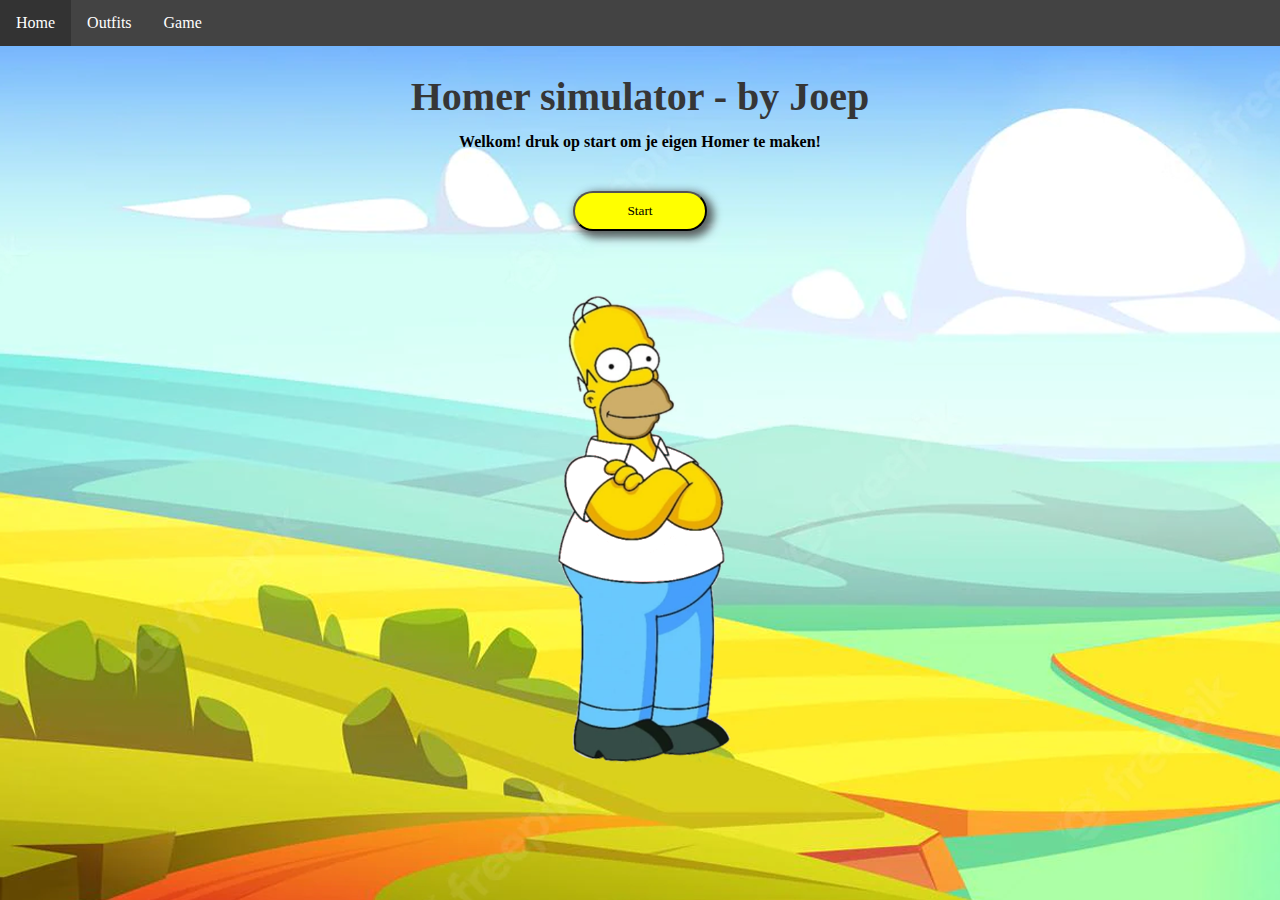
<file: index.html>
<!DOCTYPE html>
<html lang="en">

<head>
  <meta charset="UTF-8" />
  <meta http-equiv="X-UA-Compatible" content="IE=edge" />
  <meta name="viewport" content="width=device-width, initial-scale=1.0" />
  <title>Pocket Homer</title>
  <link rel="stylesheet" href="style.css" />
  <link rel="shortcut icon" href="#">
</head>

<body>

  <header>
    <nav>
      <ul>
        <li><a href="index.html">Home</a></li>
        <li><a href="outfit.html">Outfits</a></li>
        <li><a href="game.html">Game</a></li>
      </ul>
    </nav>
  </header>

  <main>
    <h1>Homer simulator - by Joep</h1>
    <h2>Welkom! druk op start om je eigen Homer te maken!</h2>

    <a href="outfit.html">
      <button id="startHome">Start</button>
    </a>

    <div class="image-container">
      <img id="homer1" src="images/homer-normaal.png" alt="Afbeelding van homer simpson" />
    </div>

  </main>

</body>

</html>
</file>
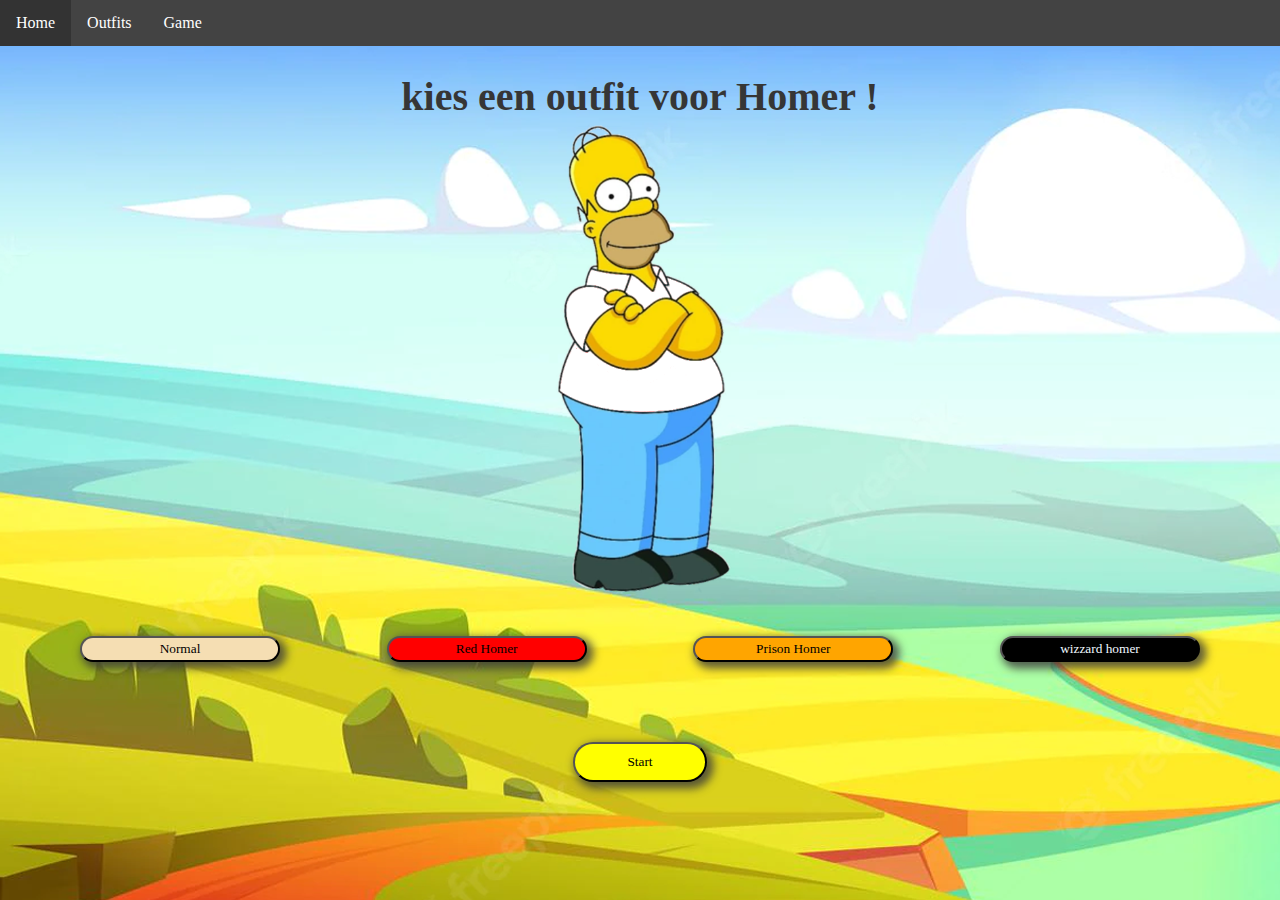
<file: outfit.html>
<!DOCTYPE html>
<html lang="en">

<head>
  <meta charset="UTF-8" />
  <meta http-equiv="X-UA-Compatible" content="IE=edge" />
  <meta name="viewport" content="width=device-width, initial-scale=1.0" />
  <title>Pocket Homer</title>
  <link rel="stylesheet" href="style.css" />
  <link rel="shortcut icon" href="#">
</head>


<body class="pre">
  <header>
    <nav>
      <ul>
        <li><a href="index.html">Home</a></li>
        <li><a href="outfit.html">Outfits</a></li>
        <li><a href="game.html">Game</a></li>
      </ul>
    </nav>
  </header>
  <main>

    <h1>kies een outfit voor Homer !</h1>



    <div class="image-container">
      <img class="homer-outfit" src="images/homer-normaal.png" alt="Afbeelding van homer simpson" />
    </div>


  </main>

  <footer>
    <div class="button-container">
      <button class="normal-button">Normal</button>
      <button class="red-button">Red Homer</button>
      <button class="orange-button">Prison Homer</button>
      <button class="black-button">wizzard homer</button>
    </div>

    <div class=outfit-start>
      <a href="game.html"><button name="outfit-button" class="outfit-button">Start</button>
      </a>
    </div>
  </footer>

  <script src="scripts.js"></script>
</body>

</html>
</file>
<file: style.css>
body {
  background-image: url(images/grass_background.png);
  background-repeat: no-repeat;

  margin: 0;
  font-family: 'simpsonfont';
}

ul {
  list-style-type: none;
  overflow: hidden;
  background-color: #434343;
  margin: 0;
  padding: 0;
  display: flex;
  flex-direction: row;
  justify-content: left;
}

li a {
  display: block;
  color: white;
  text-align: center;
  padding: 0.875em 1em;
  text-decoration: none;
}

li a:hover {
  background-color: #333;
}

main {
  display: flex;
  flex-direction: column;
  justify-content: center;
  align-items: center;
}

h1 {
  text-align: center;
  color: rgb(54, 54, 54);
  font-size: 2.5em;
  margin-bottom: 0;
}

h2 {
  text-align: center;
  font-size: 1em;
}

img#homer1 {
  height: 30em;
  width: 40em;
  margin-top: 2em;
}

button#startHome {
  background-color: yellow;
  font-family: 'simpsonfont';
  border-radius: 1.5em;
  height: 3em;
  width: 10em;
  margin: 2em;
  box-shadow: 0.3em 0.3em 0.6em 0.2em rgba(59, 59, 59, 0.8);
}

img.homer-outfit {
  height: 30em;
  width: 40em;
}

/* voor de game */

div.button-container {
  display: flex;
  flex-direction: row;
  justify-content: space-between;
  margin-top: 2em;
  padding: 0em 5em;
}

main.game {
  display: flex;
  flex-direction: row;
  justify-content: space-between;
  align-items: flex-end;
  padding: 2em;


}

img.proccesbar {
  height: 7em;
  width: 30em;
}

img.homer-image {
  height: 15em;
  width: 15em;
}

img.tree-image {
  height: 27em;
  width: 20em;
}

img.house-image {
  height: 27em;
  width: 40em;
}

img.struik-image {
  height: 7em;
  width: 7em;
}

button.tree-button {
  background-color: yellow;
  height: 2em;
  width: 15em;
  border-radius: 2em;
  box-shadow: 0.3em 0.3em 0.6em 0.2em rgba(59, 59, 59, 0.8);
  font-family: 'simpsonfont';
}

button.house-button {
  background-color: yellow;
  height: 2em;
  width: 15em;
  border-radius: 2em;
  box-shadow: 0.3em 0.3em 0.6em 0.2em rgba(59, 59, 59, 0.8);
  font-family: 'simpsonfont';
}

button.berry-button {
  background-color: yellow;
  height: 2em;
  width: 15em;
  border-radius: 2em;
  box-shadow: 0.3em 0.3em 0.6em 0.2em rgba(59, 59, 59, 0.8);
  font-family: 'simpsonfont';
}

button.nuke-button {
  background-color: yellow;
  height: 2em;
  width: 15em;
  border-radius: 2em;
  box-shadow: 0.3em 0.3em 0.6em 0.2em rgba(59, 59, 59, 0.8);
  font-family: 'simpsonfont';
}


/* voor de outfits */

button.normal-button {
  background-color: wheat;
  height: 2em;
  width: 15em;
  border-radius: 2em;
  box-shadow: 0.3em 0.3em 0.6em 0.2em rgba(59, 59, 59, 0.8);
  font-family: 'simpsonfont';
}

button.red-button {
  background-color: red;
  height: 2em;
  width: 15em;
  border-radius: 2em;
  box-shadow: 0.3em 0.3em 0.6em 0.2em rgba(59, 59, 59, 0.8);
  font-family: 'simpsonfont';
}

button.orange-button {
  background-color: orange;
  height: 2em;
  width: 15em;
  border-radius: 2em;
  box-shadow: 0.3em 0.3em 0.6em 0.2em rgba(59, 59, 59, 0.8);
  font-family: 'simpsonfont';
}

button.black-button {
  background-color: black;
  color: aliceblue;
  height: 2em;
  width: 15em;
  border-radius: 2em;
  box-shadow: 0.3em 0.3em 0.6em 0.2em rgba(59, 59, 59, 0.8);
  font-family: 'simpsonfont';
}

div.outfit-start {
  display: flex;
  justify-content: center;
  margin-top: 5em;


}

button.outfit-button {
  background-color: yellow;
  font-family: 'simpsonfont';
  border-radius: 1.5em;
  height: 3em;
  width: 10em;
  margin: 0;
  box-shadow: 0.3em 0.3em 0.6em 0.2em rgba(59, 59, 59, 0.8);
}
</file>
